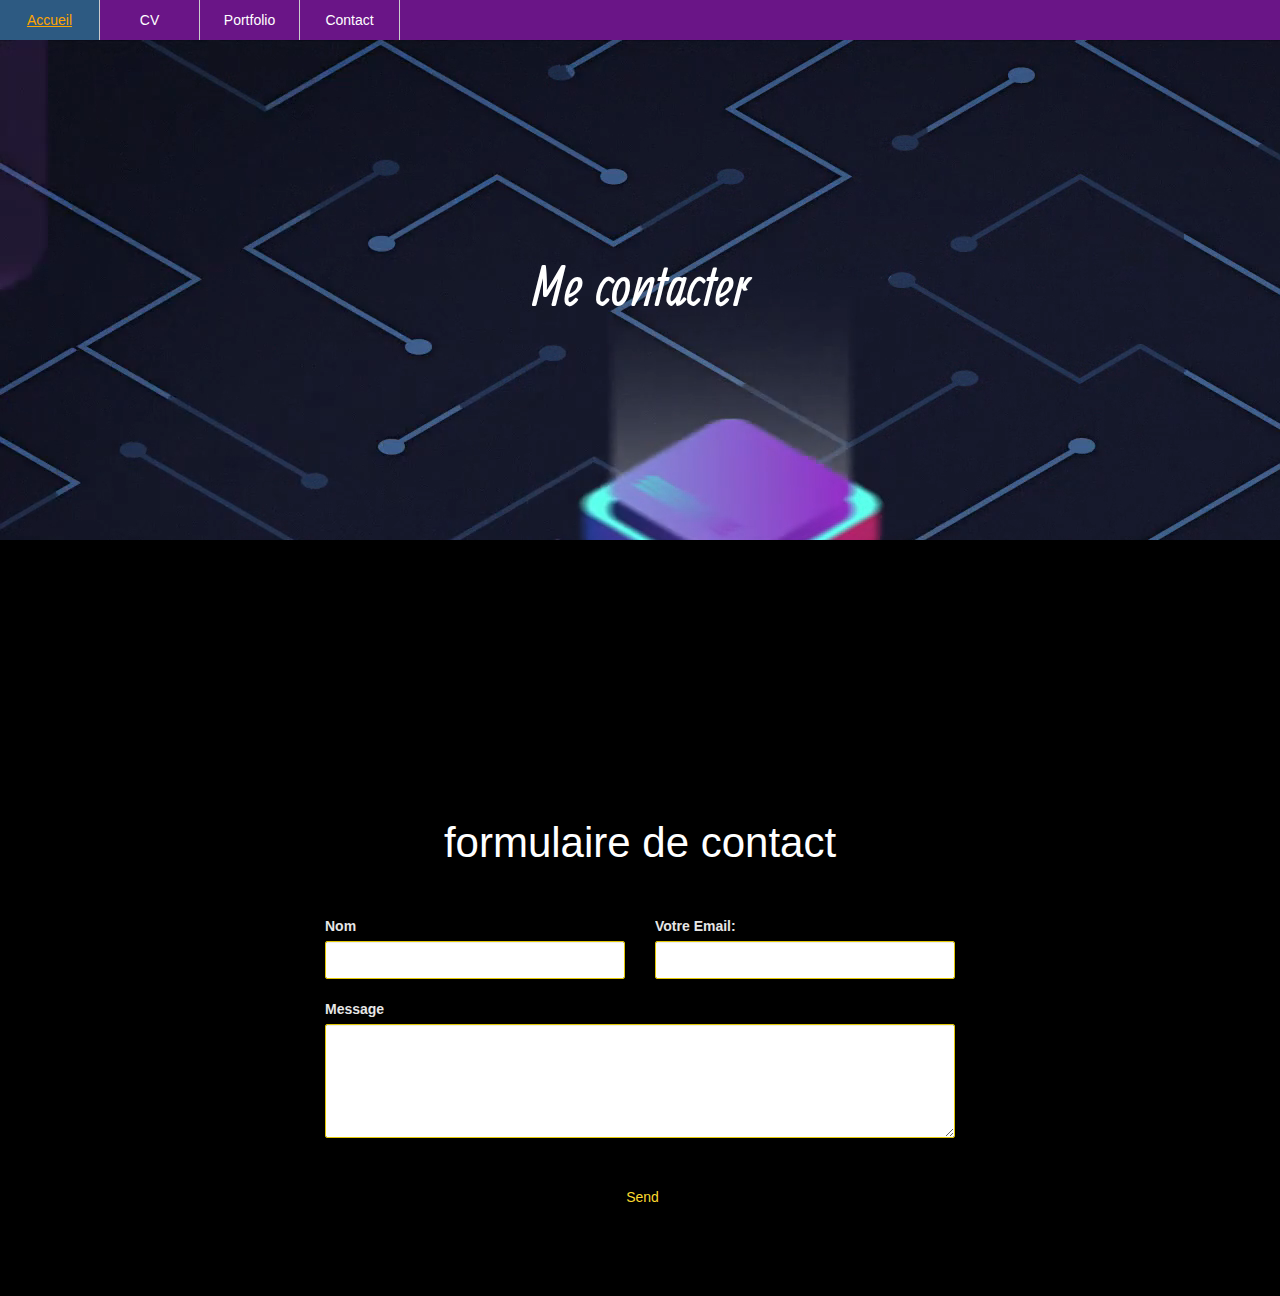
<file: contact.html>
<!DOCTYPE html>
<html lang="fr">

<head>
	<meta charset="UTF-8">
	<meta name="viewport" content="width=device-width, initial-scale=1.0">


	<link href="https://stackpath.bootstrapcdn.com/bootstrap/4.3.1/js/bootstrap.min.js">
	<link rel="stylesheet" href="style.css">
	<link href="css/bootstrap.css" rel="stylesheet">
	<link href="https://fonts.googleapis.com/css?family=Ranga&display=swap" rel="stylesheet">
		<link href="https://stackpath.bootstrapcdn.com/font-awesome/4.7.0/css/font-awesome.min.css">
		<link href="https://fonts.googleapis.com/css?family=Orbitron&display=swap" rel="stylesheet">
	<title>I.A Robot</title>
	
	<link href="//maxcdn.bootstrapcdn.com/bootstrap/3.3.0/css/bootstrap.min.css" rel="stylesheet" id="bootstrap-css">
<script src="//maxcdn.bootstrapcdn.com/bootstrap/3.3.0/js/bootstrap.min.js"></script>
<script src="//code.jquery.com/jquery-1.11.1.min.js"></script>
<!------ Include the above in your HEAD tag ---------->

</head>

<body>
	<header>

	<nav>
				<ul>
					<li><a href="index.html">Accueil</a></li><!--
					--><li><a href="cv.html">CV</a></li><!--
					--><li><a href="portfolio.html">Portfolio</a></li><!--
					--><li><a href="contact.html">Contact</a></li>
				</ul>
			</nav>


	<div class="section">
		<h1>Me contacter</h1>
	

		

		<div class="video-container">
			

		<video autoplay loop muted>
			<source src="img/video2.mp4"type="video/mp4">
			</video>

		</div>
	</div>


</header>
<body>
<div class="container">
	<div class="row">
		<div class="col-md-8 col-md-offset-2 m-auto">
			<div class="contact-form">
				<h1>formulaire de contact</h1>
				
				<form action="https://formspree.io/xzbvapgb" method="POST">

  
					
					
					<div class="row">
						<div class="col-sm-6">
							<div class="form-group">
								<label for="name">Nom</label>
								<input type="text" name="name" class="form-control" id="name">
							</div>
						</div>
						<div class="col-sm-6">
							<div class="form-group">
								<label for="email">Votre Email:</label>
								<input type="text" class="form-control" name="_replyto">
								
								  
    
								
								
							</div>
						</div>
					</div>            
					
					<div class="form-group">
						<label for="message">Message</label>
						<textarea class="form-control" textarea name="message" id="message" rows="5"></textarea>
					</div>
					<div class="text-center">
						<button type="submit" class="btn btn-primary"><i class="fa fa-paper-plane"></i> Send</button>
					</div>            
				</form>
			</div>
		</div>
	</div>
</div>
</body>
</html>
</file>
<file: style.css>
/** {
	margin:0;
	padding:0;
}*/
body { background-color: #000; color: #FFF; font-family: Arial, sans-serif; margin: 0; padding: 0; }
.section {

	position: relative;
	width: 100%;
	height: 500px;
	display: flex;
	align-items: center;
	justify-content: center;
	overflow: hidden;
	margin-bottom: 200px;

}
.tcv1{
	text-align: center;
}
.btncv{
	

	display: flex;
	 align-items: center; /* Centre verticalement */ 
	 justify-content: center; /* Centre horizontalement */ 
	 width: 200px; 
	 height: 80px; 
	 background-color: #007bff; color: white; 
	 border: none; 
	 border-radius: 5px;
}
/*anim*/
/*p{
  text-transform: uppercase
}*/
.anim{
	display: flex;
	/*min-height: 100vh;*/
	align-items: center;
	justify-content: center;
}
.small{
  animation: linear 15s rotate infinite
}
.medium{
  animation: linear 30s rotate reverse infinite
}
  
@keyframes rotate{
  from{
    transform: rotateZ(0deg)
  }
  to{
    transform: rotateZ(360deg)
}
}



/*effet glitch sur texte*/


h1:hover{
	opacity: 0.9;
	text-shadow: 0px -5px #ec2225, 0px 5px #00c2cb, -5px 0px #ec2225, 5px 0px #00c2cb;
  }
  h1::before{
	content: attr(h1adb);
	position: absolute;
	top: 0;
	left: 0;
	color: #e0ffff;
	z-index: -1;
  }
  h1:hover::before{
	animation: animate 12ms ease-in-out infinite;
	z-index: 1;
  }
  @keyframes animate{
	0%, 100%{
	  top: -7px;
	  left: 0;
	  opacity: 1;
	}
	20%{
	  top: 0;
	  left: -10px;
	  opacity: 0.7;
	}
	40%{
	  top: 7px;
	  left: 0;
	  opacity: 0.2;
	}
	60%{
	  top: 0;
	  left: 10px;
	  opacity: 0.3;
	}
	80%{
	  top: 0;
	  left: 0;
	  opacity: 0.9;
	}
  }























/*fin effet glitch*/

.folio_mgt{
	padding-top:30px;
}
.h1adb{
	font-size: 4rem;
}

.subtitle{
	z-index: 1;
	margin-bottom: 50px;
	font-size: 60px;
	font-weight: lighter;
}
.center-container{
	display: flex;
	 justify-content: center; 
	
}
.tcv{
	display: flex;
	 justify-content: center;
}

.video-container2 {
	border-bottom: 20px solid #554786; /* Bordure noire de 1 cm en bas */
	box-shadow: 0 4px 8px rgba(134, 129, 184, 0.2); /* Ombre portée pour un effet 3D */
  }
  



.text-ai{
	font-size: 25px;
}


.text-iafusion {
	font-size: 9vw;
	color: black;
	-webkit-text-stroke: 0.3vw #6a1587;
	text-transform: uppercase;
	text-align: center;
}









.section h1 {
	text-align: center;
	font-size: 6rem;
	font-family: 'Ranga', cursive;
	/*background-color: green;*/
	padding: 20px;
	margin: 15px;
	z-index: 1;
	/*opacity: 0.6;*/
	color: #fff;
}


.video-container {
	position: absolute;
	top: 0;
	left: 0;
	width: 100%;
	min-height: 100%;
	min-width: 100%;

}
@media (max-width: 600px) {
	 video-container { max-width: 100%; }
	 }
/* contact form*/

  .contact-form {
        padding: 50px;
        margin: 30px auto;
	  
    }	
    .contact-form h1 {
        font-size: 42px;
        font-family: 'Pacifico', sans-serif;
        margin: 0 0 50px;
        text-align: center;
    }
    .contact-form .form-group {
        margin-bottom: 20px;
    }
    .contact-form .form-control, .contact-form .btn {
        min-height: 38px;
        border-radius: 2px;
    }
	.contact-form .form-control { 
		border-color: #e2c705;
	}
	.contact-form .form-control:focus {
		border-color: #d8b012;
		box-shadow: 0 0 8px #dcae10;
	}
    .contact-form .btn-primary {
        min-width: 250px;
        color: #fcda2e;
        background: #000;
        margin-top: 20px;
        border: none;
    }
    .contact-form .btn-primary:hover {
        color: #fff; 
    }
    .contact-form .btn-primary i {
        margin-right: 5px;
    }
    .contact-form label {
        opacity: 0.9;
    }
    .contact-form textarea {
        resize: vertical;
    }
    .bs-example {
    	margin: 20px;
    }






/*fin contact form*/
h2 {
	text-align: center;
	font-family: 'Ranga', cursive;
	margin-left: 20px;
	
} 
#f {
	background-color: #1b1b1b;
	padding-top: 40px;
	padding-bottom: 40px;
}

#f p {
	color: white;
}

#f h4 {
	color: white;
}





	nav ul {

				padding: 0px;
				margin: 0px;
				list-style-type: none;
				background-color: #6a1587;
				
			}
			nav li {
				display: inline-block;
				width: 100px;
				height: 40px;
				margin:0px;
				padding: 0px;
				border-right: 1px solid #cccccc;
				text-align: center;
				line-height: 40px;
			}
			nav li :hover {
				background-color: #2d5a82;
				color: orange;
			}
			nav li a {
				display: block;
				text-decoration: none;
				color: #FFFFFF;
			}



.mb30 {
	margin-bottom: 30px;
}
.page-header {
	padding-bottom: 9px;
	margin: 40px 0 20px;
	border-bottom: 1px solid #1DBEDD;
}

.backcolor {
	position: relative;
	background-color: black;
	width: 100%;
	height: 200px;
	margin-bottom: 10px;
}
.backcolor h2 {
	color: white;
	margin-top: 40px;
	margin-left: 50px;

	 position: relative;
  font-family: sans-serif;
  text-transform: uppercase;
  font-size: 2em;
  letter-spacing: 4px;
  overflow: hidden;
  background: linear-gradient(90deg, #000, #fff, #000); 
  background-repeat: no-repeat;
  background-size: 80%;
  animation: animate 7s linear infinite;
  -webkit-background-clip: text;
  -webkit-text-fill-color: rgba(255, 255, 255, 0);
}
/*---------------footer ---------------------------*/
.footer-bs {
    background-color: #15161a!important;
	padding: 60px 40px;
	color: rgba(255,255,255,1.00);
	margin-bottom: 20px;
	border-bottom-right-radius: 6px;
	border-top-left-radius: 0px;
	border-bottom-left-radius: 6px;
	border: 1px solid #6046b7;
}
.footer-bs .footer-brand, .footer-bs .footer-nav, .footer-bs .footer-social, .footer-bs .footer-ns { padding:10px 25px; }
.footer-bs .footer-nav, .footer-bs .footer-social, .footer-bs .footer-ns { border-color: transparent; }
.footer-bs .footer-brand h2 { margin:0px 0px 10px; }
.footer-bs .footer-brand p { font-size:12px; color:rgba(255,255,255,0.70); }

.footer-bs .footer-nav ul.pages { list-style:none; padding:0px; }
.footer-bs .footer-nav ul.pages li { padding:5px 0px;}
.footer-bs .footer-nav ul.pages a { color:rgb(141 94 215); font-weight:bold; text-transform:uppercase; }
.footer-bs .footer-nav ul.pages a:hover { color:rgba(255,255,255,0.80); text-decoration:none; }
.footer-bs .footer-nav h4 {
	font-size: 11px;
	text-transform: uppercase;
	letter-spacing: 3px;
	margin-bottom:10px;
}

.footer-bs .footer-nav ul.list { list-style:none; padding:0px; }
.footer-bs .footer-nav ul.list li { padding:5px 0px;}
.footer-bs .footer-nav ul.list a { color:rgba(255,255,255,0.80); }
.footer-bs .footer-nav ul.list a:hover { color:rgba(255,255,255,0.60); text-decoration:none; }

.footer-bs .footer-social ul { list-style:none; padding:0px; }
.footer-bs .footer-social h4 {
	font-size: 11px;
	text-transform: uppercase;
	letter-spacing: 3px;
}
.footer-bs .footer-social li { padding:5px 4px;}
.footer-bs .footer-social a { color:rgba(255,255,255,1.00);}
.footer-bs .footer-social a:hover { color:rgba(255,255,255,0.80); text-decoration:none; }

.footer-bs .footer-ns h4 {
	font-size: 11px;
	text-transform: uppercase;
	letter-spacing: 3px;
	margin-bottom:10px;
}
.footer-bs .footer-ns p { font-size:12px; color:rgba(255,255,255,0.70); }


/* fin footer */

.domaine {
	position: absolute;
	right: 130px;
}
	
	


@keyframes animate {
  0% {
    background-position: -500%;
  }
  100% {
    background-position: 500%;
  }
}



.block1 {
	

	background-color: #2c0b37;
	width: 100%;


}
.block2{
	margin-bottom: 30px;
}


.cols4 {
	margin-top: 20px;
}
.cols3 {
	margin-top: 50px;
}
.cols2 {
	margin-top: 30px;
}








/*.color-overlay {
	position: absolute;
	top: 0;
	left: 0;
	background-color: lightblue;
	width: 100%;
	height: 100vh;
	opacity: 0.3;  
}*/
</file>
